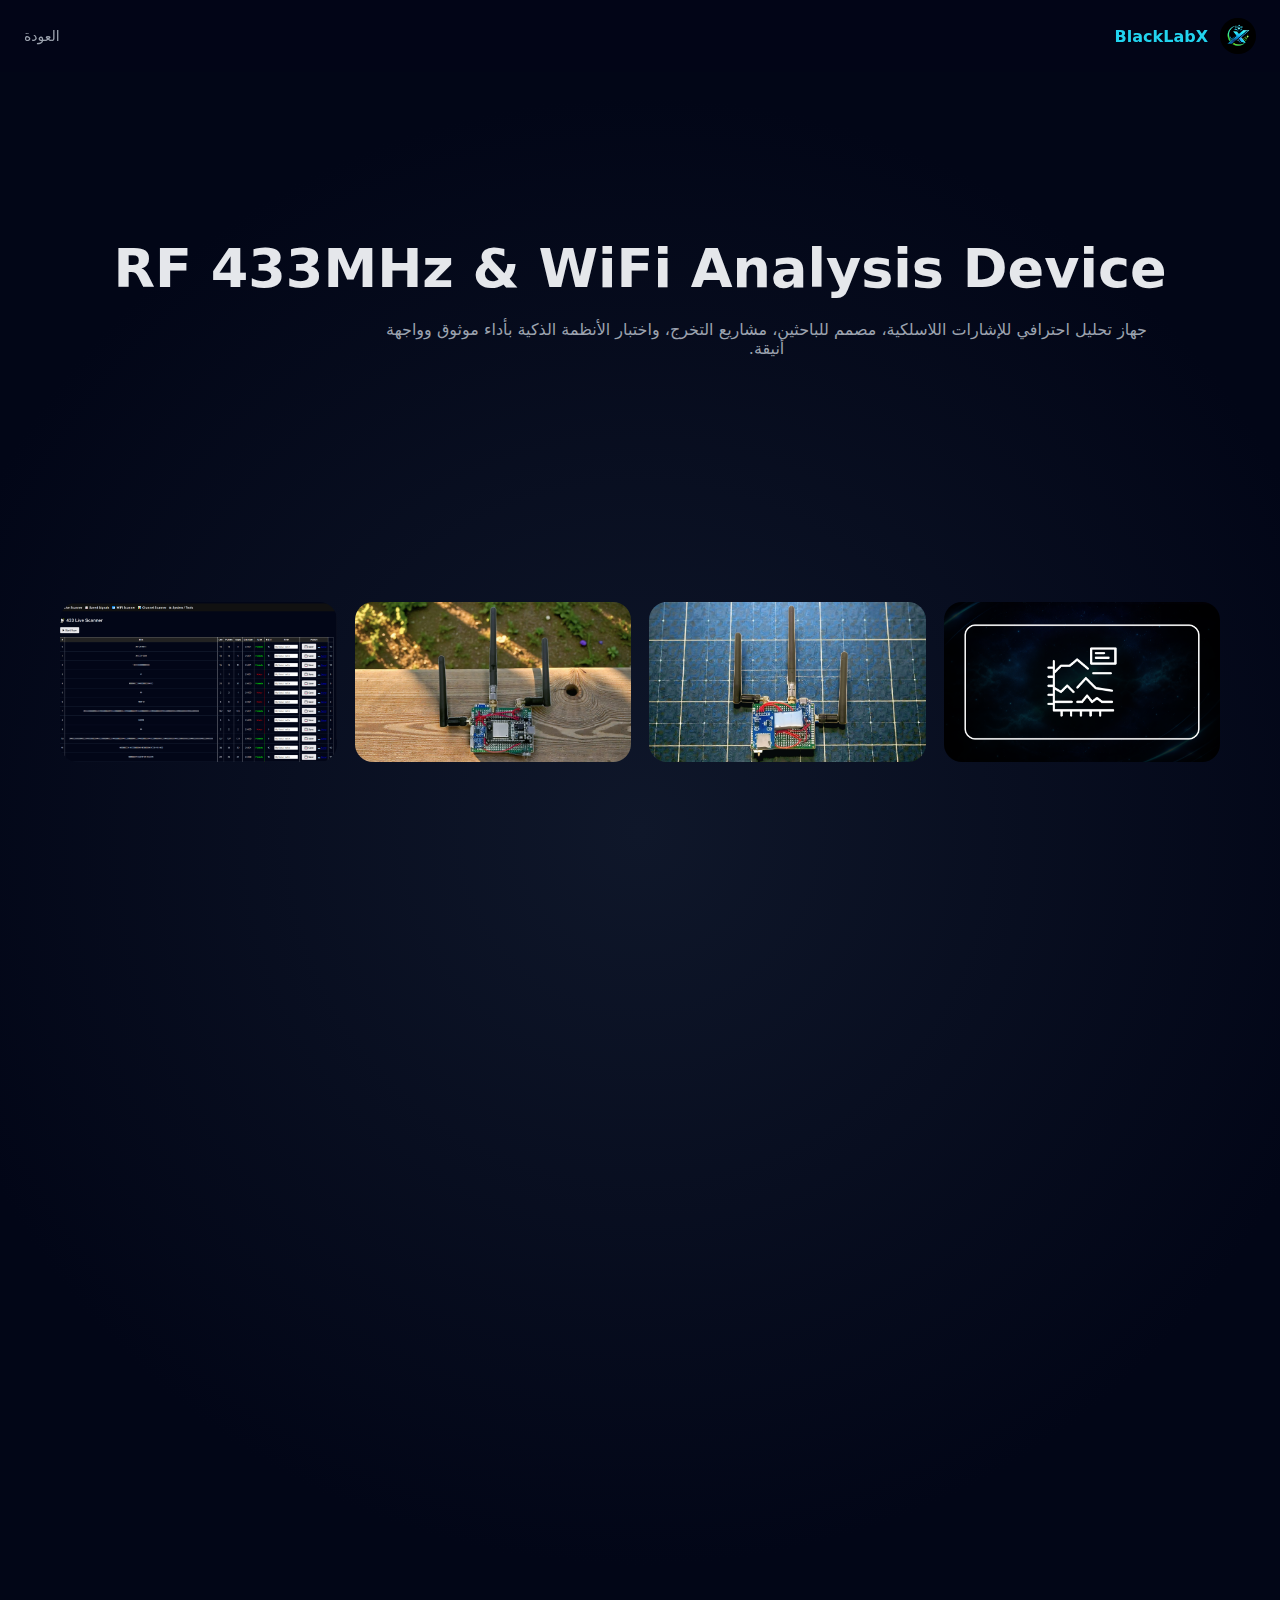
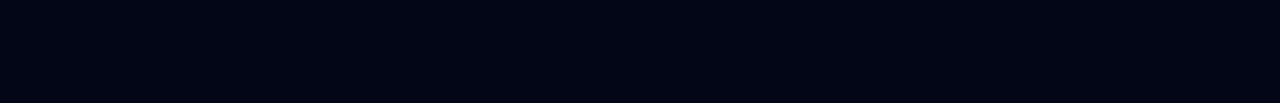
<file: products/433andwifianalysis.html>
<!DOCTYPE html>
<html lang="ar" dir="rtl">
<head>
<meta charset="UTF-8">
<title>RF 433MHz & WiFi Analyzer | BlackLabX</title>
<meta name="viewport" content="width=device-width, initial-scale=1.0">

<style>
:root{
  --bg:#020617;
  --card:#0f172a;
  --cyan:#22d3ee;
  --text:#e5e7eb;
  --muted:#9ca3af;
}

*{box-sizing:border-box;margin:0;padding:0}
body{
  background:radial-gradient(circle at center, #0f172a, #020617 70%);
  color:var(--text);
  font-family:system-ui,-apple-system;
  overflow-x:hidden;
}

section{padding:80px 20px}

/* ========= ANIMATION CORE ========= */
.reveal{
  opacity:0;
  transform:translateY(40px);
  transition:1s ease;
}
.reveal.active{
  opacity:1;
  transform:none;
}

/* ========= NAV ========= */
nav{
  display:flex;
  justify-content:space-between;
  align-items:center;
  padding:18px 24px;
  background:#020617dd;
  backdrop-filter:blur(10px);
}
.brand{
  display:flex;
  align-items:center;
  gap:12px;
}
.brand img{
  width:36px;height:36px;border-radius:50%;
}
nav a{
  color:var(--muted);
  font-size:14px;
  text-decoration:none;
}
nav a:hover{color:var(--cyan)}

/* ========= HERO ========= */
.hero{
  min-height:50vh;
  display:flex;
  align-items:center;
  justify-content:center;
  text-align:center;
}
.hero h1{
  font-size:clamp(30px,6vw,54px);
  margin-bottom:20px;
}
.hero p{
  max-width:800px;
  color:var(--muted);
}

/* ========= GALLERY ========= */
.gallery{
  max-width:1200px;
  margin:auto;
  display:grid;
  grid-template-columns:repeat(auto-fit,minmax(160px,1fr));
  gap:18px;
}
.gallery img{
  width:100%;
  height:160px;
  object-fit:cover;
  border-radius:18px;
  transition:.5s;
}
.gallery img:hover{
  transform:scale(1.05);
  box-shadow:0 0 30px rgba(34,211,238,.35);
}

/* ========= CARDS ========= */
.grid{
  max-width:1200px;
  margin:auto;
  display:grid;
  grid-template-columns:repeat(auto-fit,minmax(280px,1fr));
  gap:28px;
}
.card{
  background:linear-gradient(180deg,#0f172a,#020617);
  border-radius:22px;
  padding:28px;
  border:1px solid #1e293b;
}
.card h3{
  color:var(--cyan);
  margin-bottom:18px;
}
.card li{
  list-style:none;
  color:var(--muted);
  margin-bottom:10px;
}

/* ========= PRICE ========= */
.price{
  text-align:center;
}
.price span{
  font-size:44px;
  color:var(--cyan);
  font-weight:900;
}
.actions{
  margin-top:30px;
  display:flex;
  justify-content:center;
  gap:18px;
  flex-wrap:wrap;
}
.btn{
  padding:14px 30px;
  border-radius:18px;
  font-weight:800;
  text-decoration:none;
  transition:.3s;
}
.primary{
  background:var(--cyan);
  color:#020617;
}
.primary:hover{opacity:.85}
.outline{
  border:1px solid var(--cyan);
  color:var(--cyan);
}
.outline:hover{background:rgba(34,211,238,.1)}

/* ========= FOOTER ========= */
footer{
  background:#020617;
  padding:26px 20px;
  display:flex;
  justify-content:space-between;
  font-size:16px;
  color:var(--muted);
  flex-wrap:wrap;
  gap:10px;
}
footer span:nth-child(1){color:var(--cyan)}
footer span:nth-child(2){color:rgb(188, 187, 187)}
footer span:nth-child(3){color:var(--cyan)}

/* ========= MOBILE ========= */
@media(max-width:640px){
  .hero{min-height:80vh}
  footer{justify-content:center;text-align:center}
}
</style>
</head>

<body>

<nav class="reveal">
  <div class="brand">
    <img src="../images/logo.png">
    <strong style="color:var(--cyan)">BlackLabX</strong>
  </div>
  <a href="../index.html">العودة</a>
</nav>

<section class="hero reveal">
  <div>
    <h1>RF 433MHz & WiFi Analysis Device</h1>
    <p>
جهاز تحليل احترافي للإشارات اللاسلكية، مصمم للباحثين، مشاريع التخرج، واختبار الأنظمة الذكية بأداء موثوق وواجهة أنيقة.
    </p>
  </div>
</section>

<section class="gallery reveal">
  <img src="../images/rf-wifi-analysis.png">
  <img src="../images/433mhz-wifi-analysis/img1.jpeg">
  <img src="../images/433mhz-wifi-analysis/img2.jpeg">
  <img src="../images/433mhz-wifi-analysis/img3.png">
</section>

<section class="grid">
  <div class="card reveal">
    <h3>🧠 ماذا يقدم الجهاز</h3>
    <ul>
      <li>✔ تحليل إشارات RF 433MHz</li>
      <li>✔ تسجيل وإعادة إرسال الإشارات</li>
      <li>✔ فحص شبكات WiFi والقنوات</li>
      <li>✔ واجهة رسومية سهلة</li>
      <li>✔ مثالي للأبحاث والمشاريع</li>
    </ul>
  </div>

  <div class="card reveal">
    <h3>⚙ المواصفات</h3>
    <ul>
      <li>ESP32 Dual Core</li>
      <li>433MHz RX / TX</li>
      <li>WiFi 2.4GHz</li>
      <li>امكانية حفظ المخرجات</li>
      <li>برمجة Arduino</li>
    </ul>
  </div>
</section>


<section class="price reveal">
  <h2>سعر الجهاز</h2>
  <span>60$ – 39$</span>
  <p style="color:var(--muted);margin-top:10px">
    حسب التخصيص والمواصفات (ملاحظة السعر بالدينار العراقي)
  </p>

  <div class="actions">
    <a class="btn primary" href="mailto:mr.blackdevice@gmail.com">اطلب عبر البريد</a>
    <a class="btn outline" href="https://t.me/BlackLabXbot">اطلب عبر تيليجرام</a>
  </div>
</section>

<footer class="reveal">
  <span>BlackLabX</span>
  <span>© جميع الحقوق محفوظة</span>
  <span>mr.blackdevice@gmail.com</span>
</footer>

<script>
const reveals=document.querySelectorAll('.reveal');
const io=new IntersectionObserver(entries=>{
  entries.forEach(e=>{
    if(e.isIntersecting)e.target.classList.add('active');
  });
},{threshold:.15});
reveals.forEach(r=>io.observe(r));
</script>

</body>
</html>
</file>
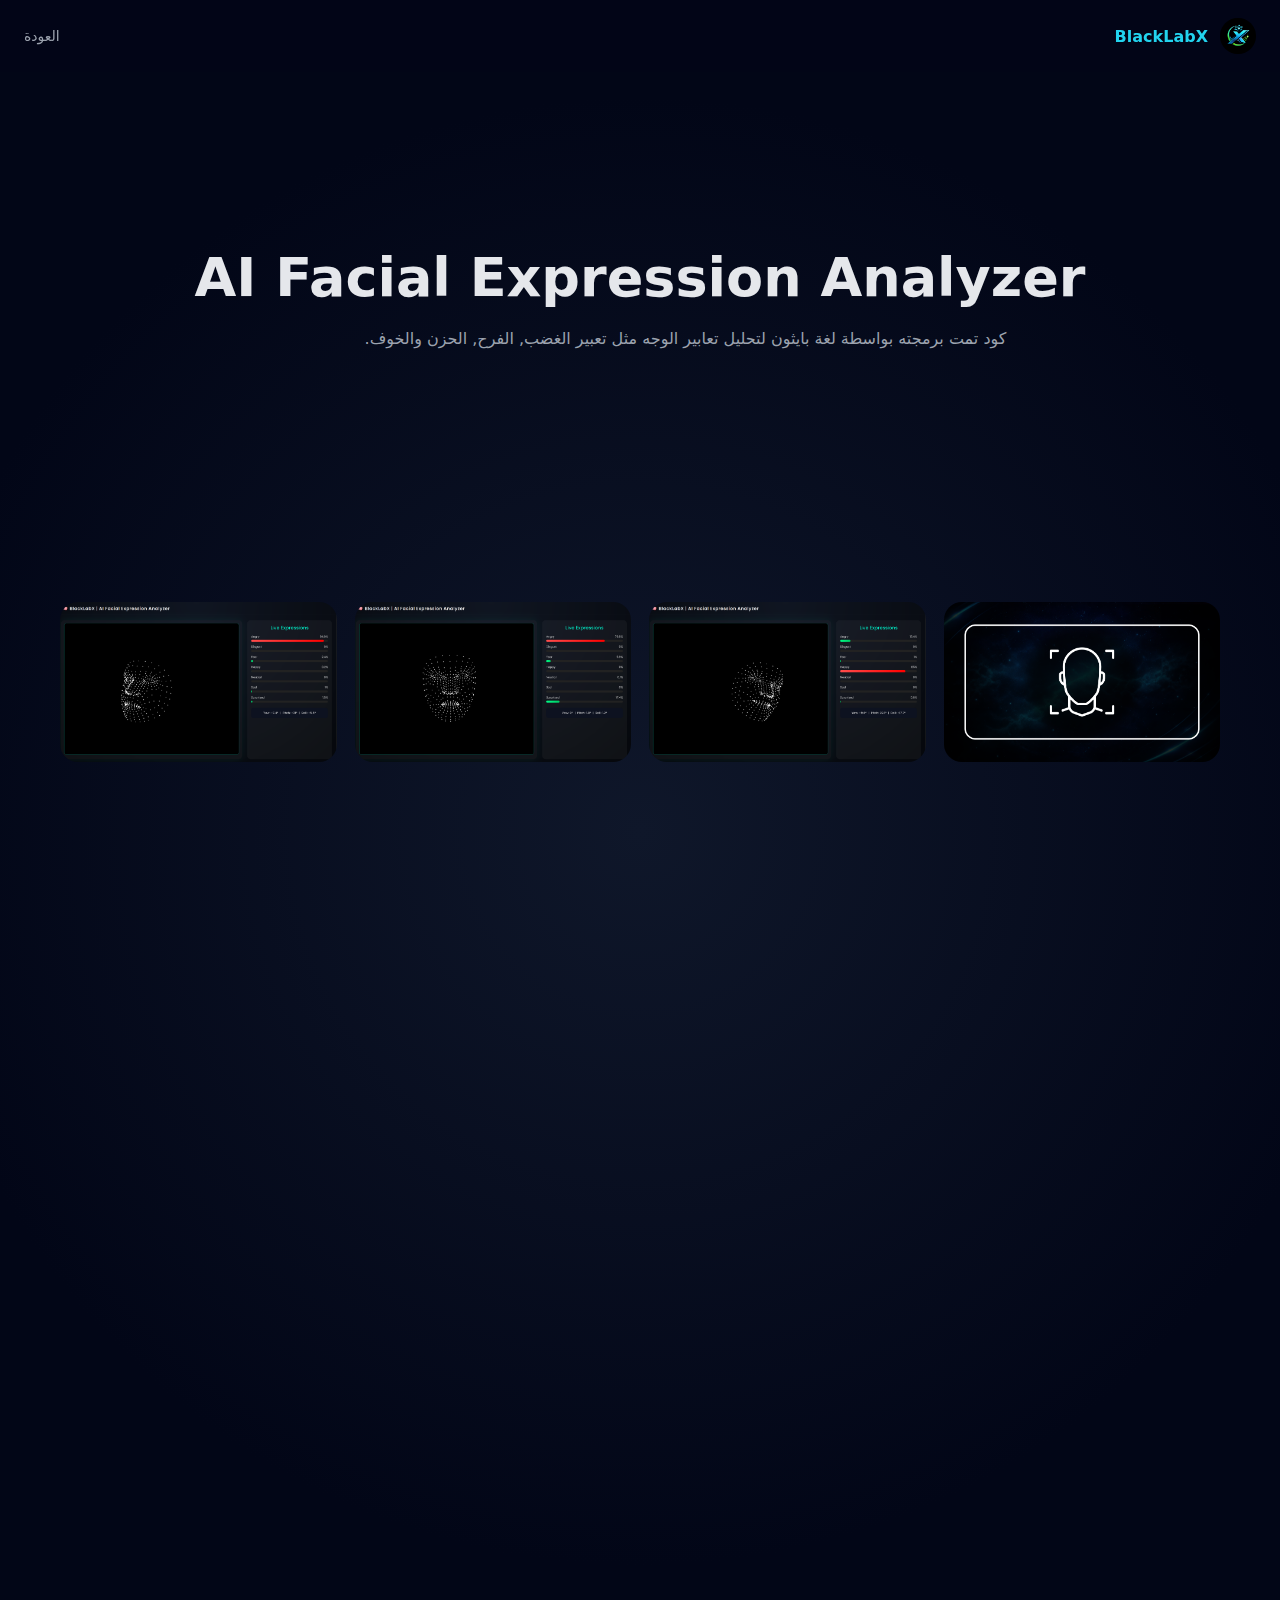
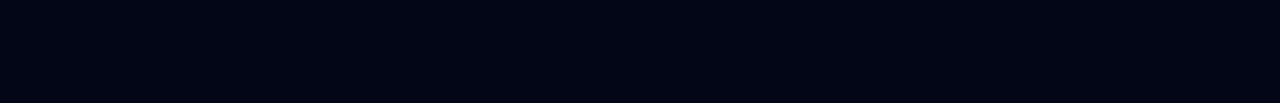
<file: products/face-analysis.html>
<!DOCTYPE html>
<html lang="ar" dir="rtl">
<head>
<meta charset="UTF-8">
<title>AI Facial Expression Analyzer | BlackLabX</title>
<link rel="icon" href="../images/logo.png" type="image/png">
<meta name="viewport" content="width=device-width, initial-scale=1.0">

<style>
:root{
  --bg:#020617;
  --card:#0f172a;
  --cyan:#22d3ee;
  --text:#e5e7eb;
  --muted:#9ca3af;
}

*{box-sizing:border-box;margin:0;padding:0}
body{
  background:radial-gradient(circle at center, #0f172a, #020617 70%);
  color:var(--text);
  font-family:system-ui,-apple-system;
  overflow-x:hidden;
}

section{padding:80px 20px}

/* ========= ANIMATION CORE ========= */
.reveal{
  opacity:0;
  transform:translateY(40px);
  transition:1s ease;
}
.reveal.active{
  opacity:1;
  transform:none;
}

/* ========= NAV ========= */
nav{
  display:flex;
  justify-content:space-between;
  align-items:center;
  padding:18px 24px;
  background:#020617dd;
  backdrop-filter:blur(10px);
}
.brand{
  display:flex;
  align-items:center;
  gap:12px;
}
.brand img{
  width:36px;height:36px;border-radius:50%;
}
nav a{
  color:var(--muted);
  font-size:14px;
  text-decoration:none;
}
nav a:hover{color:var(--cyan)}

/* ========= HERO ========= */
.hero{
  min-height:50vh;
  display:flex;
  align-items:center;
  justify-content:center;
  text-align:center;
}
.hero h1{
  font-size:clamp(30px,6vw,54px);
  margin-bottom:20px;
}
.hero p{
  max-width:800px;
  color:var(--muted);
}

/* ========= GALLERY ========= */
.gallery{
  max-width:1200px;
  margin:auto;
  display:grid;
  grid-template-columns:repeat(auto-fit,minmax(160px,1fr));
  gap:18px;
}
.gallery img{
  width:100%;
  height:160px;
  object-fit:cover;
  border-radius:18px;
  transition:.5s;
}
.gallery img:hover{
  transform:scale(1.05);
  box-shadow:0 0 30px rgba(34,211,238,.35);
}

/* ========= CARDS ========= */
.grid{
  max-width:1200px;
  margin:auto;
  display:grid;
  grid-template-columns:repeat(auto-fit,minmax(280px,1fr));
  gap:28px;
}
.card{
  background:linear-gradient(180deg,#0f172a,#020617);
  border-radius:22px;
  padding:28px;
  border:1px solid #1e293b;
}
.card h3{
  color:var(--cyan);
  margin-bottom:18px;
}
.card li{
  list-style:none;
  color:var(--muted);
  margin-bottom:10px;
}

/* ========= PRICE ========= */
.price{
  text-align:center;
}
.price span{
  font-size:44px;
  color:var(--cyan);
  font-weight:900;
}
.actions{
  margin-top:30px;
  display:flex;
  justify-content:center;
  gap:18px;
  flex-wrap:wrap;
}
.btn{
  padding:14px 30px;
  border-radius:18px;
  font-weight:800;
  text-decoration:none;
  transition:.3s;
}
.primary{
  background:var(--cyan);
  color:#020617;
}
.primary:hover{opacity:.85}
.outline{
  border:1px solid var(--cyan);
  color:var(--cyan);
}
.outline:hover{background:rgba(34,211,238,.1)}

/* ========= FOOTER ========= */
footer{
  background:#020617;
  padding:26px 20px;
  display:flex;
  justify-content:space-between;
  font-size:16px;
  color:var(--muted);
  flex-wrap:wrap;
  gap:10px;
}
footer span:nth-child(1){color:var(--cyan)}
footer span:nth-child(2){color:rgb(188, 187, 187)}
footer span:nth-child(3){color:var(--cyan)}

/* ========= MOBILE ========= */
@media(max-width:640px){
  .hero{min-height:80vh}
  footer{justify-content:center;text-align:center}
}
</style>
</head>

<body>

<nav class="reveal">
  <div class="brand">
    <img src="../images/logo.png">
    <strong style="color:var(--cyan)">BlackLabX</strong>
  </div>
  <a href="../index.html">العودة</a>
</nav>

<section class="hero reveal">
  <div>
    <h1>AI Facial Expression Analyzer</h1>
    <p>
         كود تمت برمجته بواسطة لغة بايثون لتحليل تعابير الوجه مثل تعبير الغضب, الفرح, الحزن والخوف.
    </p>
  </div>
</section>

<section class="gallery reveal">
  <img src="../images/face-analysis.png">
  <img src="../images/AI-Facial-Expression-Analyzer/img2.png">
  <img src="../images/AI-Facial-Expression-Analyzer/img1.png">
  <img src="../images/AI-Facial-Expression-Analyzer/img3.png">
</section>

<section class="grid">
  <div class="card reveal">
    <h3>🧠 ماذا يقدم الكود</h3>
    <ul>
      <li>✔ حساب تقريبي للتعابير</li>
      <li>✔ يمكن حفظ الحالة النفسية</li>
      <li>✔ تحليل كامل بواسطة الذكاء الاصطناعي</li>
      <li>✔ واجهة رسومية سهلة</li>
      <li>✔ مثالي للأبحاث والمشاريع</li>
    </ul>
  </div>

  <div class="card reveal">
    <h3>⚙ المواصفات</h3>
    <ul>
      <li>Python3 + html + css + js</li>
      <li>التعامل مع صفحات الويب</li>
      <li>التعامل مع الكاميرا</li>
      <li>التعامل مع الذكاء الاصطناعي</li>
      <li>استجابة سريعة</li>
    </ul>
  </div>
</section>


<section class="price reveal">
  <h2>سعر  المشروع</h2>
  <span>60$ – 20$</span>
  <p style="color:var(--muted);margin-top:10px">
    حسب التخصيص والمواصفات (ملاحظة السعر بالدينار العراقي)
  </p>

  <div class="actions">
    <a class="btn primary" href="mailto:mr.blackdevice@gmail.com">اطلب عبر البريد</a>
    <a class="btn outline" href="https://t.me/BlackLabXbot">اطلب عبر تيليجرام</a>
  </div>
</section>

<footer class="reveal">
  <span>BlackLabX</span>
  <span>© جميع الحقوق محفوظة</span>
  <span>mr.blackdevice@gmail.com</span>
</footer>

<script>
const reveals=document.querySelectorAll('.reveal');
const io=new IntersectionObserver(entries=>{
  entries.forEach(e=>{
    if(e.isIntersecting)e.target.classList.add('active');
  });
},{threshold:.15});
reveals.forEach(r=>io.observe(r));
</script>

</body>
</html>
</file>
